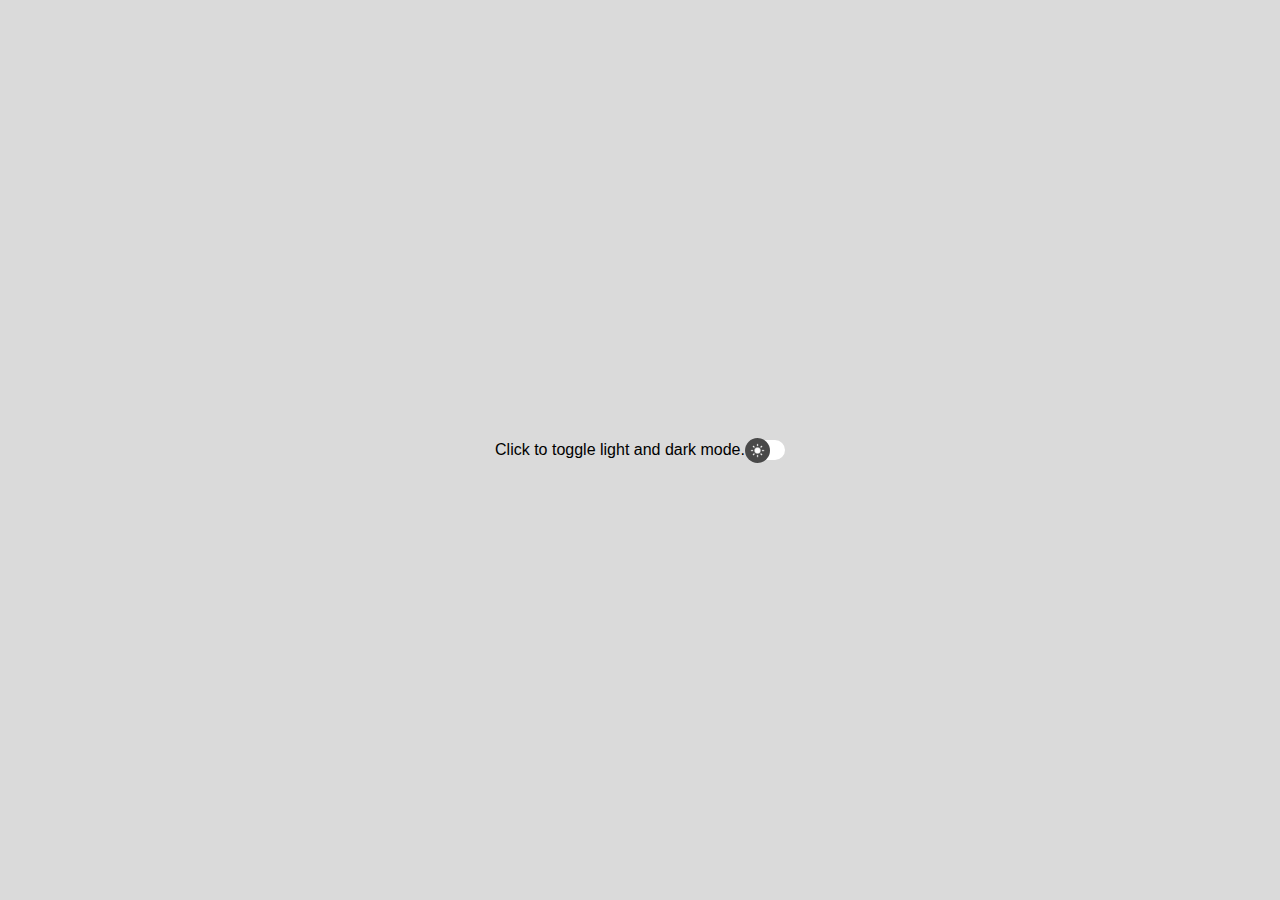
<file: index.html>
<!DOCTYPE html>
<html lang="en">
<head>
  <meta charset="UTF-8">
  <meta http-equiv="X-UA-Compatible" content="IE=Edge">
  <meta name="viewport" content="width=device-width, initial-scale=1">

  <title>Toggle light and dark mode</title>
  <link rel="stylesheet" href="style.css">
</head>
<body>
 <div class="container" id="main">
    <div class="text" id="text">
    Click to toggle light and dark mode.
  </div>
   <div class="on-off-cover" onclick="on()">
     <div class="on-off-button" id="button">
       
     </div>
   </div>
   
   
   
   
 </div>
 
 
 
 
  <script src="main.js"></script>
</body>
</html>
</file>
<file: style.css>
*{
  margin: 0;
  padding: 0;
  font-family: 'Poppins',sans-serif;
}
.container{
  background: #DADADA;
  width: 100%;
  height: 100vh;
  display: flex;
  align-items: center;
  justify-content: center;
}
.on-off-cover{
  height: 20px;
  width: 40px;
  background: #FFF;
  border-radius: 15px;
  display: flex;
  align-items: center;
}
.on-off-button{
  height: 25px;
  width: 25px;
  border-radius: 50%;
  /* background: #494949; */
  /* position: absolute; */
  transition: 0.2s;
  background: url(lightmode.png) no-repeat;
  background-size: 15px;
  background-position: center;
  background-color: #494949;
}

.on{
  margin-left: 15px;
   background: url(darkmode.png) no-repeat;
  background-size: 15px;
  background-position: center;
  background-color: #494949;

}
.dark{
  background: #000;
  color: #fff;
}
@media only screen and (max-width:400px){
  .on-off-cover{
    height: 20px;
    width: 40px;
  }
  .on-off-button{
    height: 25px;
    width: 25px;
  }
  /* .on{
    height: 25px;
    width: 25px;
  } */
}
</file>
